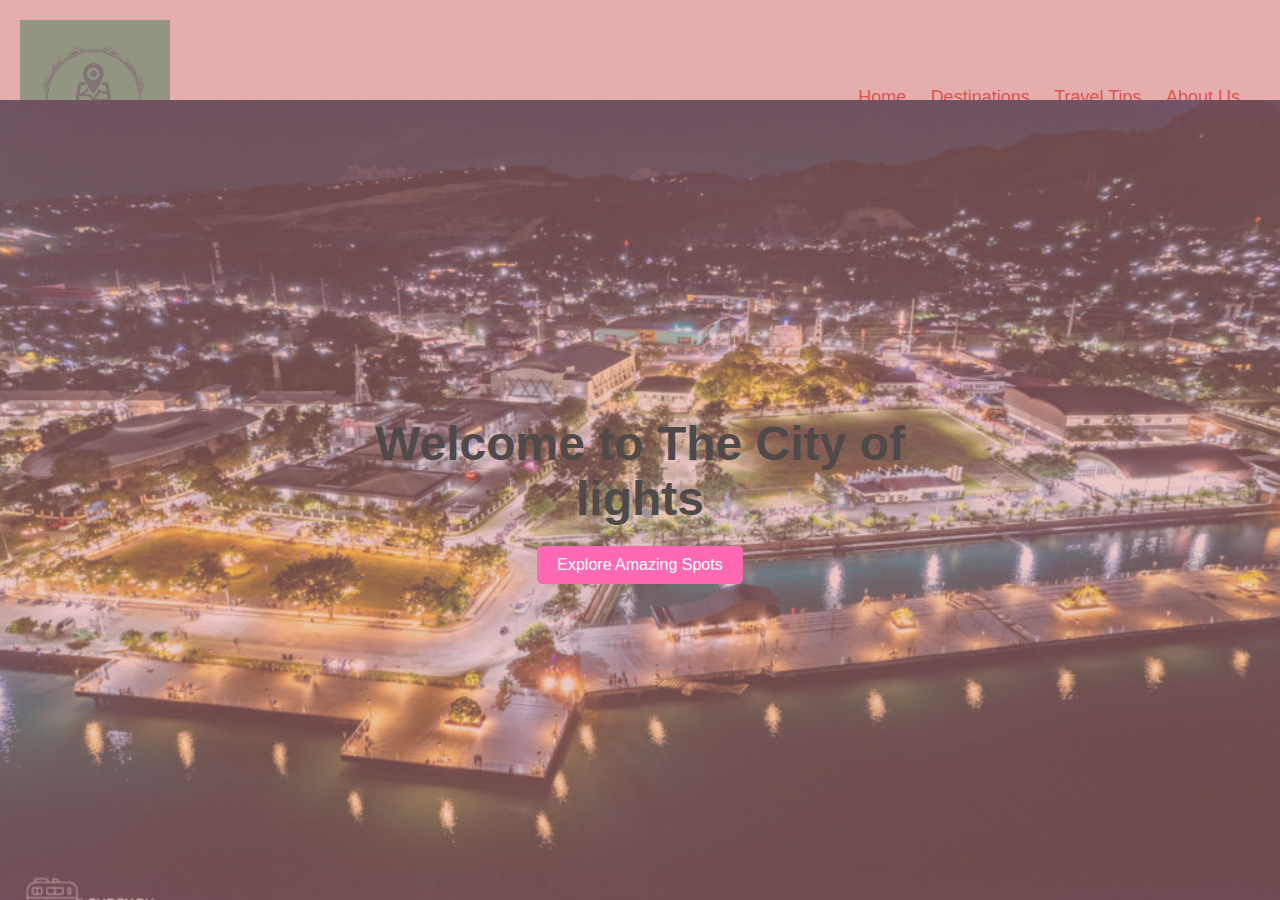
<file: index.html>
<!DOCTYPE html>
<html lang="en">
<head>
  <meta charset="UTF-8">
  <meta name="viewport" content="width=device-width, initial-scale=1.0">
  <title>Tourist Spots In City of Naga</title>
  <link rel="stylesheet" href="styles.css">
</head>
<body>
  <header class="header">
    <div class="overlay"></div>
    <div class="header-content">
      <div class="logo">
        <img src="Logo.jpg" alt="Explore the Gems of Naga City">
      </div>
      <nav class="menu">
        <ul>
          <li><a href="index.html">Home</a></li>
          <li><a href="destinations.html">Destinations</a></li>
          <li><a href="tips.html">Travel Tips</a></li>
          <li><a href="contact.html"> About Us</a></li>
        </ul>
      </nav>
    </div>
  </header>
  <section class="hero">
    <div class="overlay"></div>
    <div class="hero-content">
      <h1>Welcome to The City of lights</h1>
      <a href="destinations.html" class="btn">Explore Amazing Spots</a>
    </div>
  </section>
</body>
</html>
</file>
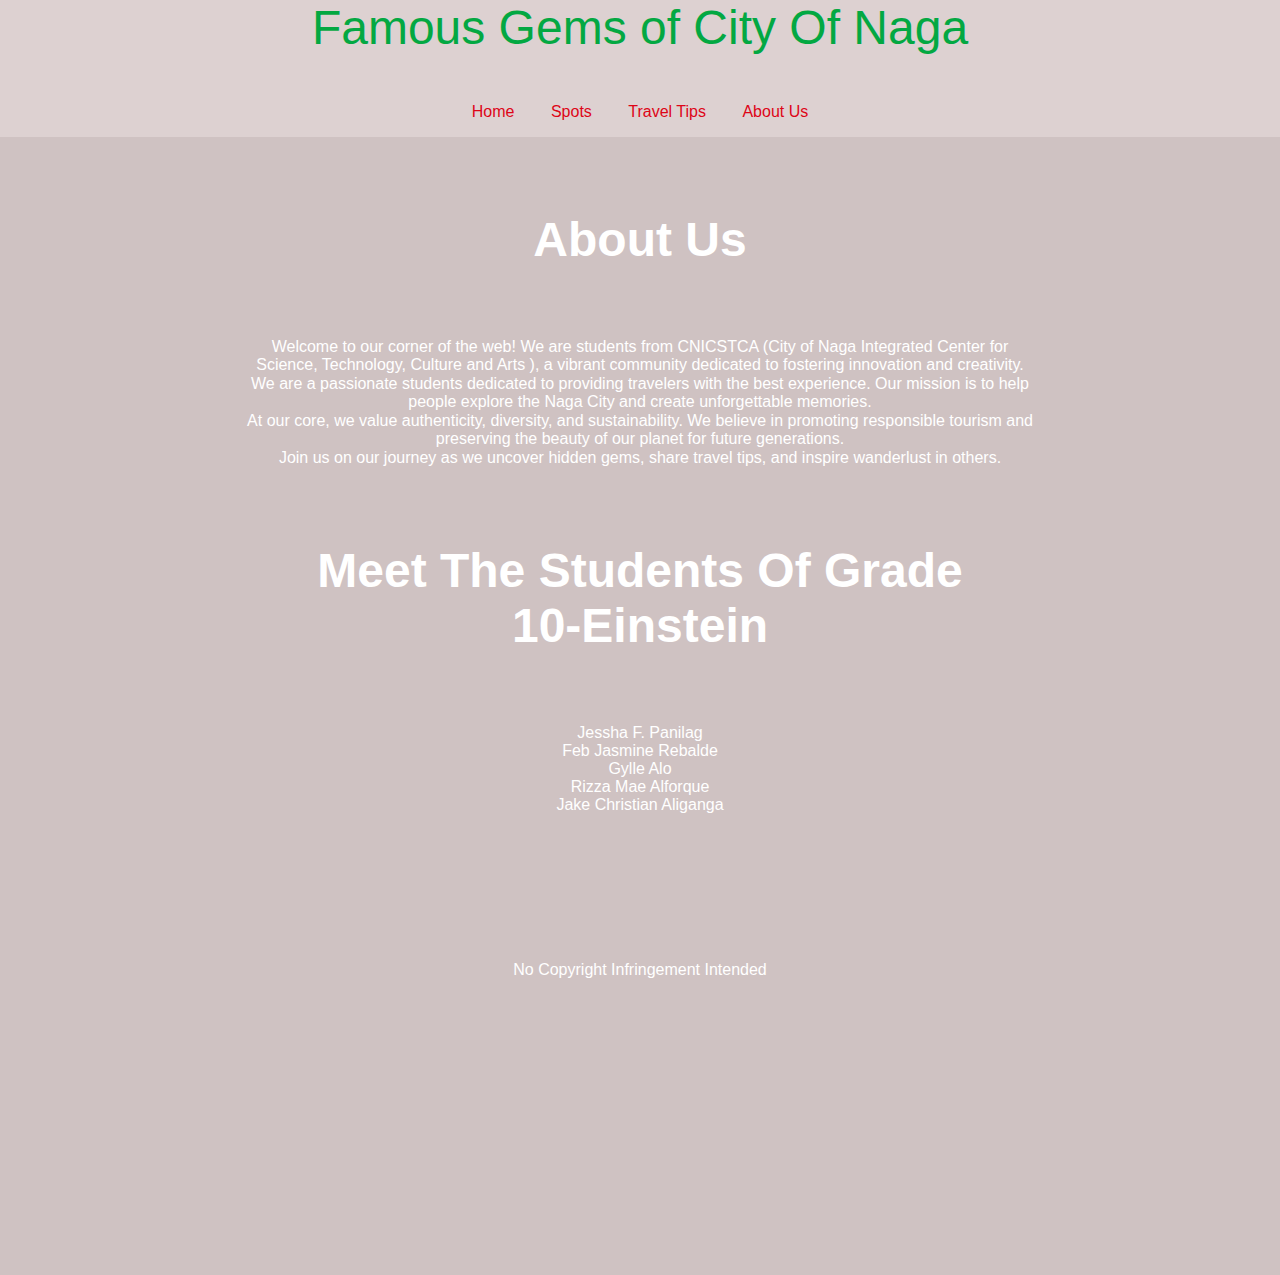
<file: contact.html>
<!DOCTYPE html>
<html lang="en">
<head>
    <meta charset="UTF-8">
    <meta name="viewport" content="width=device-width, initial-scale=1.0">
    <title>About Us</title>
    <link rel="stylesheet" href="contact.css">
</head>
<body>
      </div>
          <div class="header-content">
              <div class="logo">Famous Gems of City Of Naga</div>
          <nav>
            <ul>
                <li><a href="index.html">Home</a></li>
                <li><a href="destinations.html">Spots</a></li>
                <li><a href="tips.html">Travel Tips</a></li>
                <li><a href="contact.html">About Us</a></li>
            </ul>
        </nav>
    <header>
        <h1>About Us</h1>
    <main>
        <section class="about-us">
            <div class="container">
                <p>Welcome to our corner of the web! We are students from CNICSTCA (City of Naga Integrated Center for Science, Technology, Culture and Arts ), a vibrant community dedicated to fostering innovation and creativity.</p>
                <p>We are a passionate students dedicated to providing travelers with the best experience. Our mission is to help people explore the Naga City and create unforgettable memories.</p>
                <p>At our core, we value authenticity, diversity, and sustainability. We believe in promoting responsible tourism and preserving the beauty of our planet for future generations.</p>
                <p>Join us on our journey as we uncover hidden gems, share travel tips, and inspire wanderlust in others.</p>
    <header>
        <h1>Meet The Students Of Grade 10-Einstein</h1>
    <main>
        <section class="about-us">
            <div class="container">
                <p>Jessha F. Panilag<br>Feb Jasmine Rebalde<br>Gylle Alo<br>Rizza Mae Alforque<br>Jake Christian Aliganga</p>      
            </div>
        </section>
    </main>

    <footer>
        <p>No Copyright Infringement Intended</p>
    </footer>
</body>
</html>
</file>
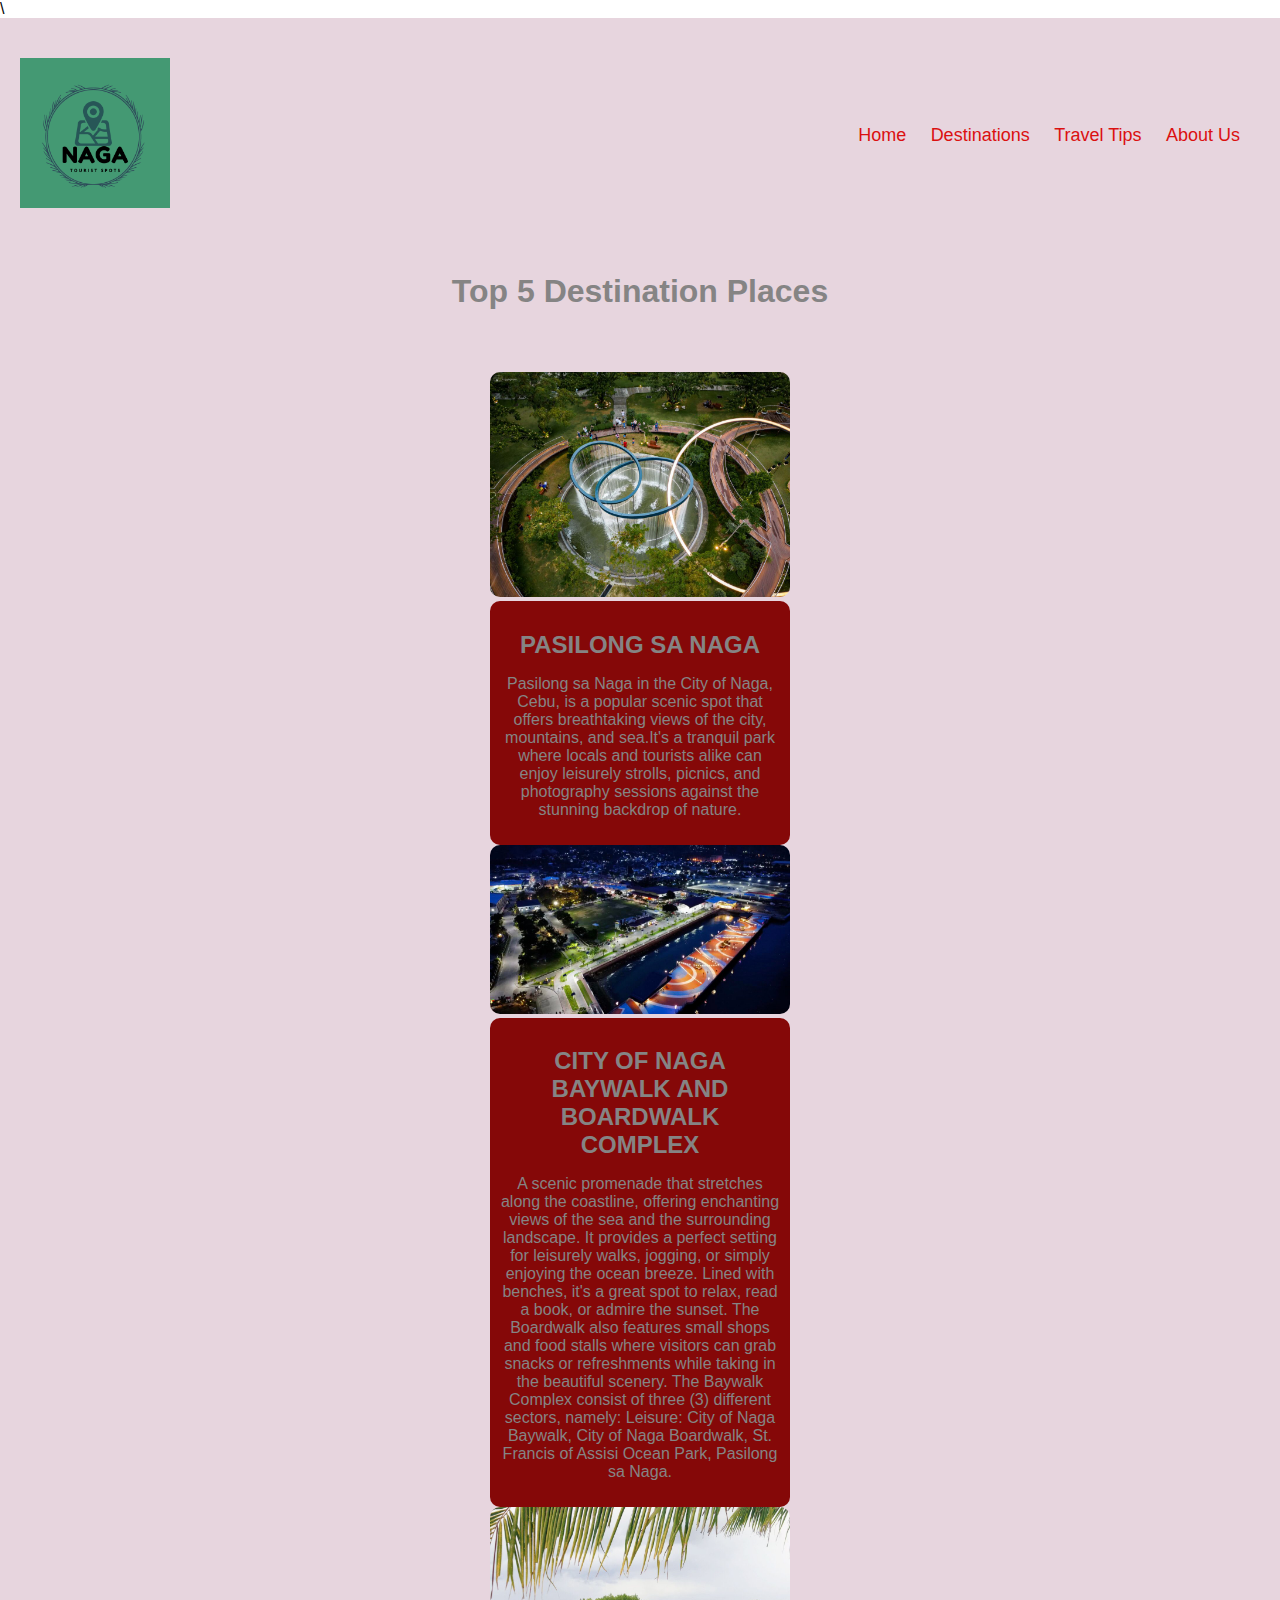
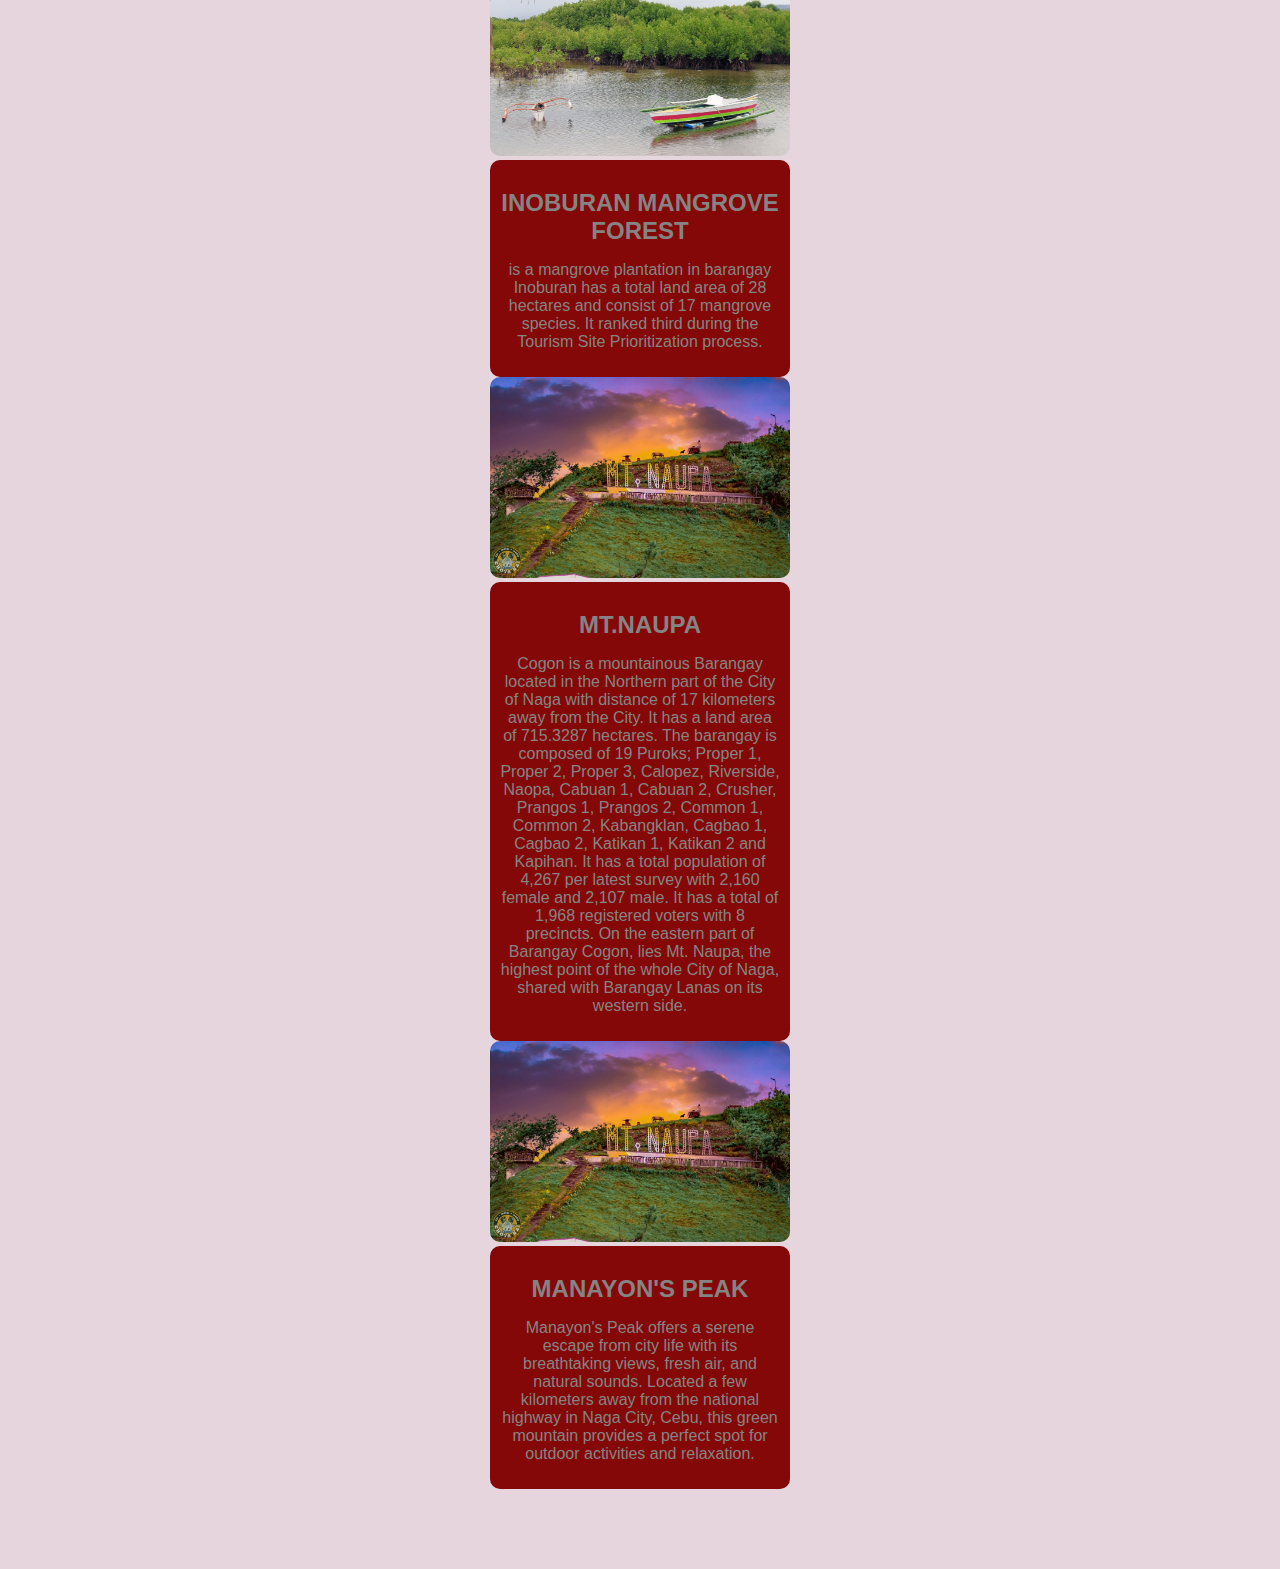
<file: destinations.html>
<!DOCTYPE html>
<html lang="en">
<head>
  <meta charset="UTF-8">
  <meta name="viewport" content="width=device-width, initial-scale=1.0">
  <title>Destination Places</title>
  <link rel="stylesheet" href="destinations.css">
</head>\
    <header class="header">
      <div class="overlay"></div>
      <div class="header-content">
        <div class="logo">
          <img src="Logo.jpg" alt="Explore the Gems of Naga City">
        </div>
        <nav class="menu">
          <ul>
            <li><a href="index.html">Home</a></li>
            <li><a href="destinations.html">Destinations</a></li>
            <li><a href="tips.html">Travel Tips</a></li>
            <li><a href="contact.html"> About Us</a></li>
          </ul>
        </nav>
      </div>
<body>
  <header>
    <h1>Top 5 Destination Places</h1>
  </header>
  
  <main class="destination-places">
    <section class="destination">
      <img src="Image02.jpg" alt="Destination 1">
      <div class="destination-info">
        <h2>PASILONG SA NAGA</h2>
        <p>Pasilong sa Naga in the City of Naga, Cebu, is a popular scenic spot that offers breathtaking views of the city, mountains, and sea.It's a tranquil park where locals and tourists alike can enjoy leisurely strolls, picnics, and photography sessions against the stunning backdrop of nature. </p>
      </div>
    <section class="destination">
      <img src="Image03.jpg" alt="Destination 2">
      <div class="destination-info">
        <h2>CITY OF NAGA BAYWALK AND BOARDWALK COMPLEX</h2>
        <p>A scenic promenade that stretches along the coastline, offering enchanting views of the sea and the surrounding landscape. It provides a perfect setting for leisurely walks, jogging, or simply enjoying the ocean breeze. Lined with benches, it's a great spot to relax, read a book, or admire the sunset. The Boardwalk also features small shops and food stalls where visitors can grab snacks or refreshments while taking in the beautiful scenery. The Baywalk Complex consist of three (3) different sectors, namely: Leisure: City of Naga Baywalk, City of Naga Boardwalk, St. Francis of Assisi Ocean Park, Pasilong sa Naga.</p>
      </div>
    <section class="destination">
      <img src="Image05.jpg" alt="Destination 3">
      <div class="destination-info">
        <h2>INOBURAN MANGROVE FOREST</h2>
        <p>is a mangrove plantation in barangay Inoburan has a total land area of 28 hectares and consist of 17 mangrove species. It ranked third during the Tourism Site Prioritization process.</p>
      </div>
    <section class="destination">
      <img src="Image04.jpg" alt="Destination 4">
      <div class="destination-info">
        <h2>MT.NAUPA</h2>
        <p>Cogon is a mountainous Barangay located in the Northern part of the City of Naga with distance of 17 kilometers away from the City. It has a land area of 715.3287 hectares. The barangay is composed of 19 Puroks; Proper 1, Proper 2, Proper 3, Calopez, Riverside, Naopa, Cabuan 1, Cabuan 2, Crusher, Prangos 1, Prangos 2, Common 1, Common 2, Kabangklan, Cagbao 1, Cagbao 2, Katikan 1, Katikan 2 and Kapihan. It has a total population of 4,267 per latest survey with 2,160 female and 2,107 male. It has a  total of 1,968 registered voters with 8 precincts.  On the eastern part of Barangay Cogon, lies Mt. Naupa, the highest point of the whole City of Naga, shared with Barangay Lanas on its western side.</p> 
      </div> 
    <section class="destination">
      <img src="Image04.jpg" alt="Destination 4">
      <div class="destination-info">
        <h2>MANAYON'S PEAK</h2>
        <p>Manayon's Peak offers a serene escape from city life with its breathtaking views, fresh air, and natural sounds. Located a few kilometers away from the national highway in Naga City, Cebu, this green mountain provides a perfect spot for outdoor activities and relaxation. </p> 
      </div>
  </main>
</body>
</html>
</file>
<file: contact.css>
/* General styles */
body {
    font-family: 'Franklin Gothic Medium', 'Arial Narrow', Arial, sans-serif, sans-serif;
    margin: 0;
    padding: 0;
    background-color: #ddd1d1; /* Light gray background */
    text-align: center;
}

.container {
    max-width: 800px;
    margin: 0 auto;
    padding: 20px;
    text-align: center;
}

/* Header styles */
header {
    background-color: #cfc2c2; /* Dark background for header */
    color: #fff;
    padding: 75px;
    text-align: center;
}
.header-content .logo {
    font-size: 3em;
    margin-bottom: 1em;
    text-align: center;
    color: rgb(3, 168, 66)
}
  
nav ul {
    list-style-type: none;
    padding: 0;
    text-align: center;
}
  
nav ul li {
    display: inline;
    margin: 1em;
    text-align: center;
}
  
nav ul li a {
    color: rgb(221, 5, 23);
    text-decoration: none;
    font-weight: lighter;
    text-align: center;
}
  
.header-text {
    margin-top: auto;
    margin-bottom: 1em;
    text-align: center;
}
header h1 {
    margin: 0;
    font-size: 3em;
    text-align: center;
}

/* Main section styles */
.about-us {
    padding: 50px 0;
    text-align: center;
}

.about-us p {
    margin: 1px 0;
    text-align: center;
}

/* Footer styles */
footer {
    background-color: #cfc2c2; /* Dark background for footer */
    color: #fff;
    padding: 75px;
    text-align: center;
}
</file>
<file: destinations.css>
body {
    font-family: Arial, sans-serif;
    margin: 0;
    padding: 0;
  }
  
  header {
    background-color: #e7d5de; /* Pink background color */
    color: rgb(133, 132, 132);
    text-align: center;
    padding: 20px 0;
  }
  .header-content {
    display: flex;
    justify-content: space-between;
    align-items: center;
    padding: 20px;
  }
  
  .logo img {
    width: 150px; /* Adjust size as needed */
  }
  
  .menu ul {
    list-style: none;
  }
  
  .menu ul li {
    display: inline-block;
    margin-right: 20px;
  }
  
  .menu ul li a {
    color: rgb(219, 16, 16);
    text-decoration: none;
    font-size: 18px;
    transition: color 0.3s ease;
  }
  
  .menu ul li a:hover {
    color: #ff69b4; /* Pink color on hover */
  }
  
  main {
    display: flex;
    flex-wrap: wrap;
    justify-content: space-around;
    padding: 20px;
  }
  
  .destination {
    width: 300px;
    margin-bottom: 20px;
  }
  
  .destination img {
    width: 100%;
    border-radius: 10px;
  }
  
  .destination-info {
    background-color: #850808; /* Light gray background color */
    padding: 10px;
    border-radius: 10px;
  }
  
  .destination-info h2 {
    font-size: 24px;
    margin-bottom: 10px;
  }
  
  .destination-info p {
    font-size: 16px;
  }
</file>
<file: styles.css>
/* Resetting default margin and padding */
body, h1, h2, h3, p, ul, li {
  margin: 0;
  padding: 0;
}

/* Global styles */
body {
  font-family: Arial, sans-serif;
}

/* Header styles */
.header {
  position: relative;
  height: 100px; /* Adjust height as needed */
  background-color: rgba(221, 145, 145, 0.5);; /* Semi-transparent overlay */
  background-size: cover;
  background-position: center;
}

.overlay {
  position: absolute;
  top: 0;
  left: 0;
  width: 100%;
  height: 100%;
  background-color: rgba(221, 145, 145, 0.5); /* Semi-transparent overlay */
}

.header-content {
  display: flex;
  justify-content: space-between;
  align-items: center;
  padding: 20px;
}

.logo img {
  width: 150px; /* Adjust size as needed */
}

.menu ul {
  list-style: none;
}

.menu ul li {
  display: inline-block;
  margin-right: 20px;
}

.menu ul li a {
  color: rgb(219, 16, 16);
  text-decoration: none;
  font-size: 18px;
  transition: color 0.3s ease;
}

.menu ul li a:hover {
  color: #ff69b4; /* Pink color on hover */
}

/* Hero section styles */
.hero {
  position: relative;
  height: 800px; /* Adjust height as needed */
  background-image: url('Naga Boardwalk.jpg'); /* Path to your image file */
  /* Other styles */
  background-size: cover;
  background-position: center;
  color: rgb(80, 73, 73);
  text-align: center;
}

.hero-content {
  position: absolute;
  top: 50%;
  left: 50%;
  transform: translate(-50%, -50%);
}

.hero-content h1 {
  font-size: 48px;
  margin-bottom: 20px;
}

.btn {
  display: inline-block;
  padding: 10px 20px;
  background-color: #ff69b4; /* Pink button color */
  color: white;
  text-decoration: none;
  border-radius: 5px;
  transition: background-color 0.3s ease;
}

.btn:hover {
  background-color: #ff1493; /* Lighter shade of pink on hover */
}
</file>
